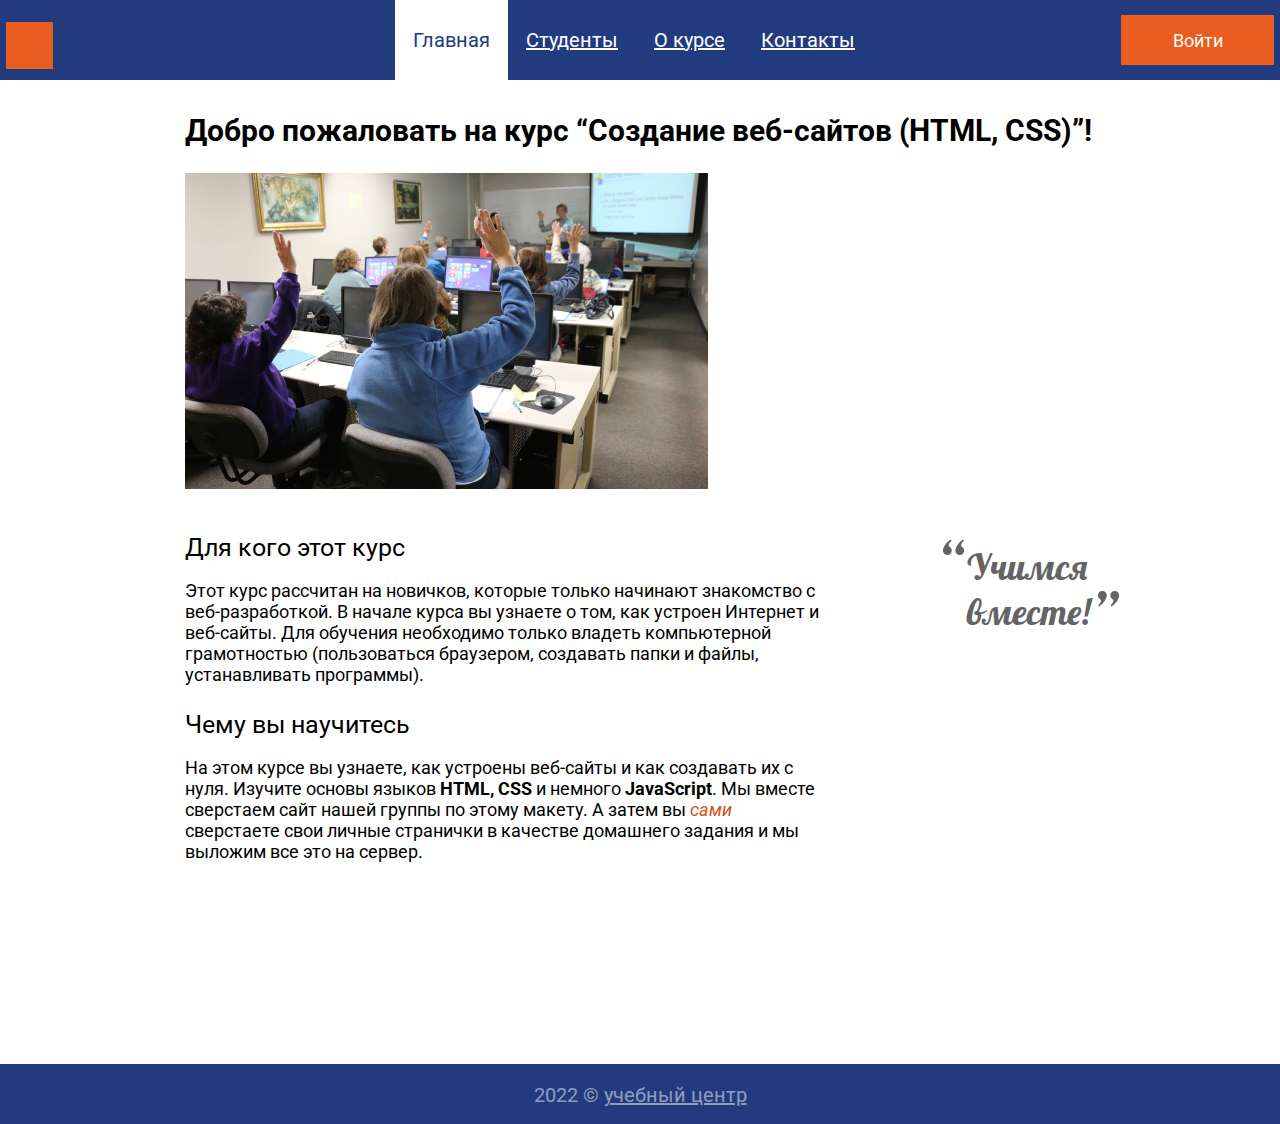
<file: index.html>
<!DOCTYPE html>
<html lang="ru">
<head>
    <meta charset="UTF-8">
    <meta http-equiv="X-UA-Compatible" content="IE=edge">
    <meta name="viewport"
          content="width=device-width, user-scalable=no, initial-scale=1.0, maximum-scale=1.0, minimum-scale=1.0">
    <title>Главная</title>
    <link rel="shortcut icon" href="./img/icon.png" type="image/png">
    <link rel="preconnect" href="https://fonts.googleapis.com">
    <link rel="preconnect" href="https://fonts.gstatic.com" crossorigin>
    <link href="https://fonts.googleapis.com/css2?family=Roboto:wght@400;700&display=swap" rel="stylesheet">
    <link rel="preconnect" href="https://fonts.googleapis.com">
    <link rel="preconnect" href="https://fonts.gstatic.com" crossorigin>
    <link href="https://fonts.googleapis.com/css2?family=Lobster&display=swap" rel="stylesheet">
    <link rel="stylesheet" href="./styles/style.css">
    <link rel="stylesheet" href="./styles/normalize.css">
   </head>
<body class="root">
    <div class="all">
        <header class="header">
            <a class="logo" href="index.html"><img src="./img/logo.svg" alt="Логотип Университета Иннополиса"></a>
            <nav>
                <ul class="menu">
                    <li class="menu_list">
                        <a class="menu_link menu_link_activ" href="index.html"> Главная</a>
                    </li>
                    <li class="menu_list">
                        <a class="menu_link" href="students.html"> Студенты</a>
                    </li>
                    <li class="menu_list">
                        <a class="menu_link" href="about.html"> О курсе</a>
                    </li>
                    <li class="menu_list">
                        <a class="menu_link" href="contacts.html"> Контакты</a>
                    </li>
                </ul>
            </nav>
            <button class="btn">Войти</button>
            <div class="popup_container">
                    <div class="popup_bady"> 
                        <p class="popup_text">Войти на сайт</p>
                        <form action="#">
                            <input class="popup_input" type="text" placeholder="Логин">
                            <input class="popup_input" type="text" placeholder="Пароль">
                            <button class="popup_button">Войти</button>
                        </form>
                        <div class="popup_close">&#10006;</div>
                    </div>
            </div>
        </header>
        <main class="content">
            <h1 class="title">Добро пожаловать на курс “Создание веб-сайтов (HTML, CSS)”!</h1>
            <img class="content__img" src="./img/contentphoto.jpg" alt="Главное фото">
            <div class="content__info">
                <div class="content__section">
                    <div class="content__article">
                        <h3 class="subtitle">Для кого этот курс</h3>
                        <p class="about__text">Этот курс рассчитан на новичков, которые только начинают знакомство с
                            веб-разработкой. В начале курса вы узнаете о том, как устроен Интернет и веб-сайты. Для обучения необходимо только владеть компьютерной грамотностью (пользоваться браузером,
                            создавать папки и файлы, устанавливать программы).
                        </p>
                    </div>
                    <div class="content__article">
                        <h3 class="subtitle">Чему вы научитесь</h3>
                        <p class="about__text">На этом курсе вы узнаете, как устроены веб-сайты и как создавать их с
                            нуля. Изучите основы языков <span class="ingredient"> HTML, CSS</span> и немного <span                                class="ingredient">JavaScript</span>. Мы вместе сверстаем сайт нашей группы по этому
                            макету. А затем вы <span class="ingredient2">сами</span> сверстаете свои личные странички в качестве
                            домашнего задания и мы выложим все это на сервер.
                        </p>
                    </div>
                </div>
                <p class="heading"> <span class="quotes quotes_left ">“</span>
                    Учимся <br>
                    вместе!
                    <span class="quotes quotes_right">”</span>
                </p>
            </div>
        </main>
    </div>
    <footer class="footer">
        <p class="footer_text">2022 &COPY;
            <a class="footer__link" href="#">учебный центр</a>
        </p>
    </footer>
    <script src="./script.js"></script>
</body>

</html>
</file>
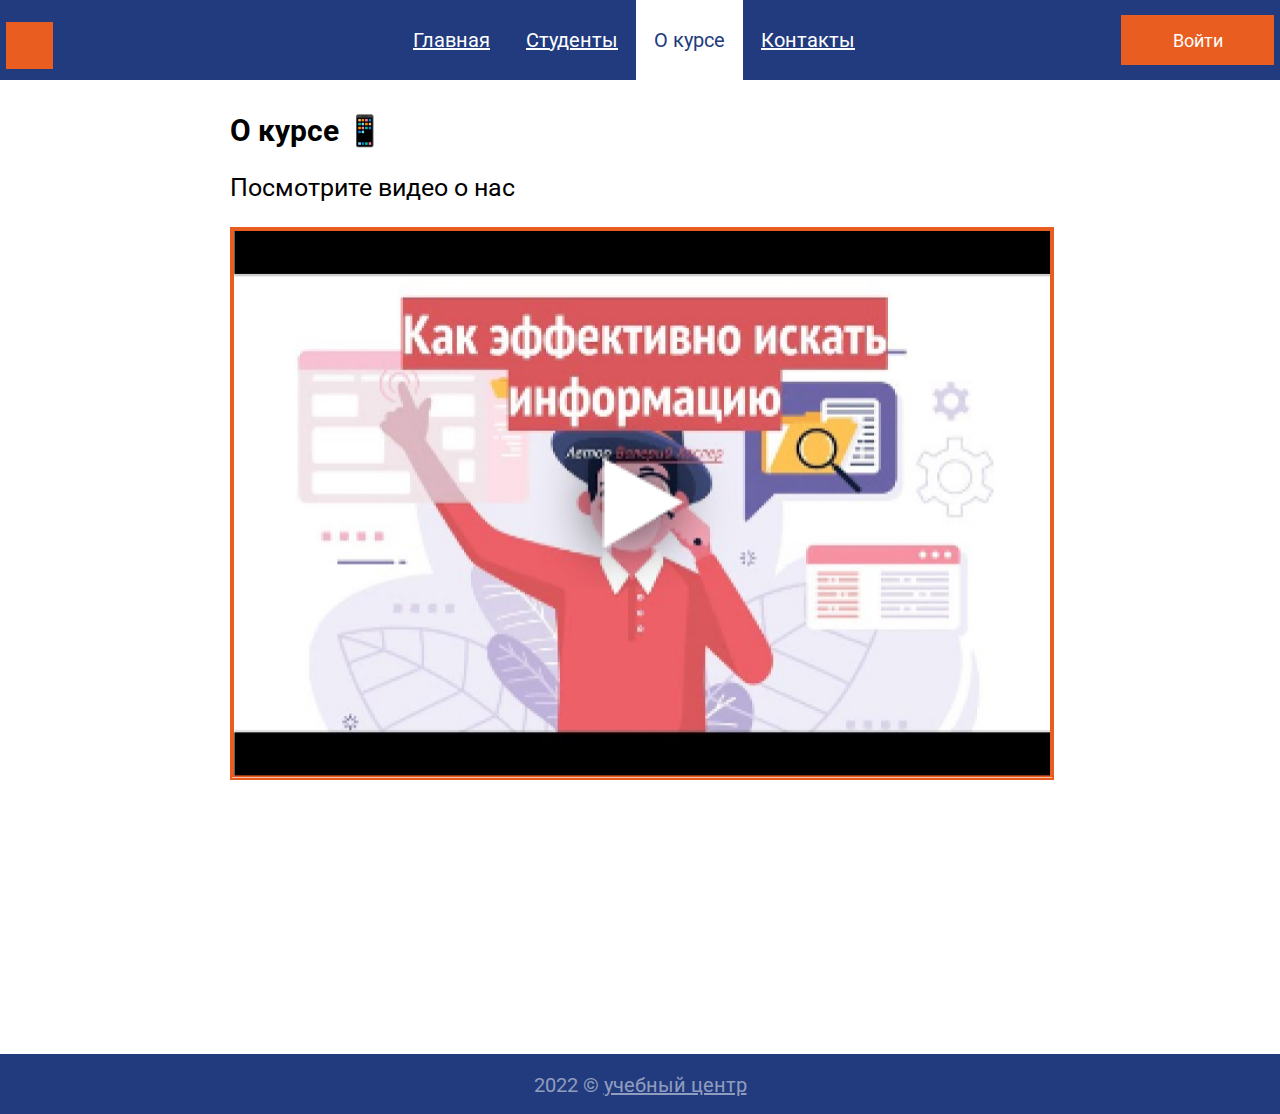
<file: about.html>
<!DOCTYPE html>
<html lang="ru">
<head>
    <meta charset="UTF-8">
    <meta http-equiv="X-UA-Compatible" content="IE=edge">
    <meta name="viewport"
          content="width=device-width, user-scalable=no, initial-scale=1.0, maximum-scale=1.0, minimum-scale=1.0">
    <title>Главная</title>
    <link rel="shortcut icon" href="./img/icon.png" type="image/png">
    <link rel="preconnect" href="https://fonts.googleapis.com">
    <link rel="preconnect" href="https://fonts.gstatic.com" crossorigin>
    <link href="https://fonts.googleapis.com/css2?family=Roboto:wght@400;700&display=swap" rel="stylesheet">
    <link rel="preconnect" href="https://fonts.googleapis.com">
    <link rel="preconnect" href="https://fonts.gstatic.com" crossorigin>
    <link href="https://fonts.googleapis.com/css2?family=Lobster&display=swap" rel="stylesheet">
    <link rel="stylesheet" href="./styles/about.css">
    <link rel="stylesheet" href="./styles/normalize.css">
</head>
<body class="root">
    <div class="all">
        <header class="header">
            <a class="logo" href="index.html"><img src="./img/logo.svg" alt="Логотип Университета Иннополиса"></a>
            <nav>
                <ul class="menu">
                    <li class="menu_list">
                        <a class="menu_link" href="index.html"> Главная</a>
                    </li>
                    <li class="menu_list">
                        <a class="menu_link" href="students.html"> Студенты</a>
                    </li>
                    <li class="menu_list">
                        <a class="menu_link menu_link_activ" href="about.html"> О курсе</a>
                    </li>
                    <li class="menu_list">
                        <a class="menu_link" href="contacts.html"> Контакты</a>
                    </li>
                </ul>
            </nav>
            <button class="btn">Войти</button>
            <div class="popup_container">
                <div class="popup_bady"> 
                    <p class="popup_text">Войти на сайт</p>
                    <form action="#">
                        <input class="popup_input" type="text" placeholder="Логин">
                        <input class="popup_input" type="text" placeholder="Пароль">
                        <button class="popup_button">Войти</button>
                    </form>
                    <div class="popup_close">&#10006;</div>
                </div>
        </div>
        </header>
        <main class="content">
            <div class="about">
                <h2 class="about__title">О курсе &#128241;</h2>
                <p class="text__about">Посмотрите видео о нас</p>            
            <img class="about__img" src="./img/about.jpg" alt="видео о нас">
        </div>
        </main>
    </div>
    <footer class="footer">
        <p class="footer_text">2022 &COPY;
            <a class="footer__link" href="#">учебный центр</a>
        </p>
    </footer>
    <script src="./script.js"></script>
</body>
</html>
</file>
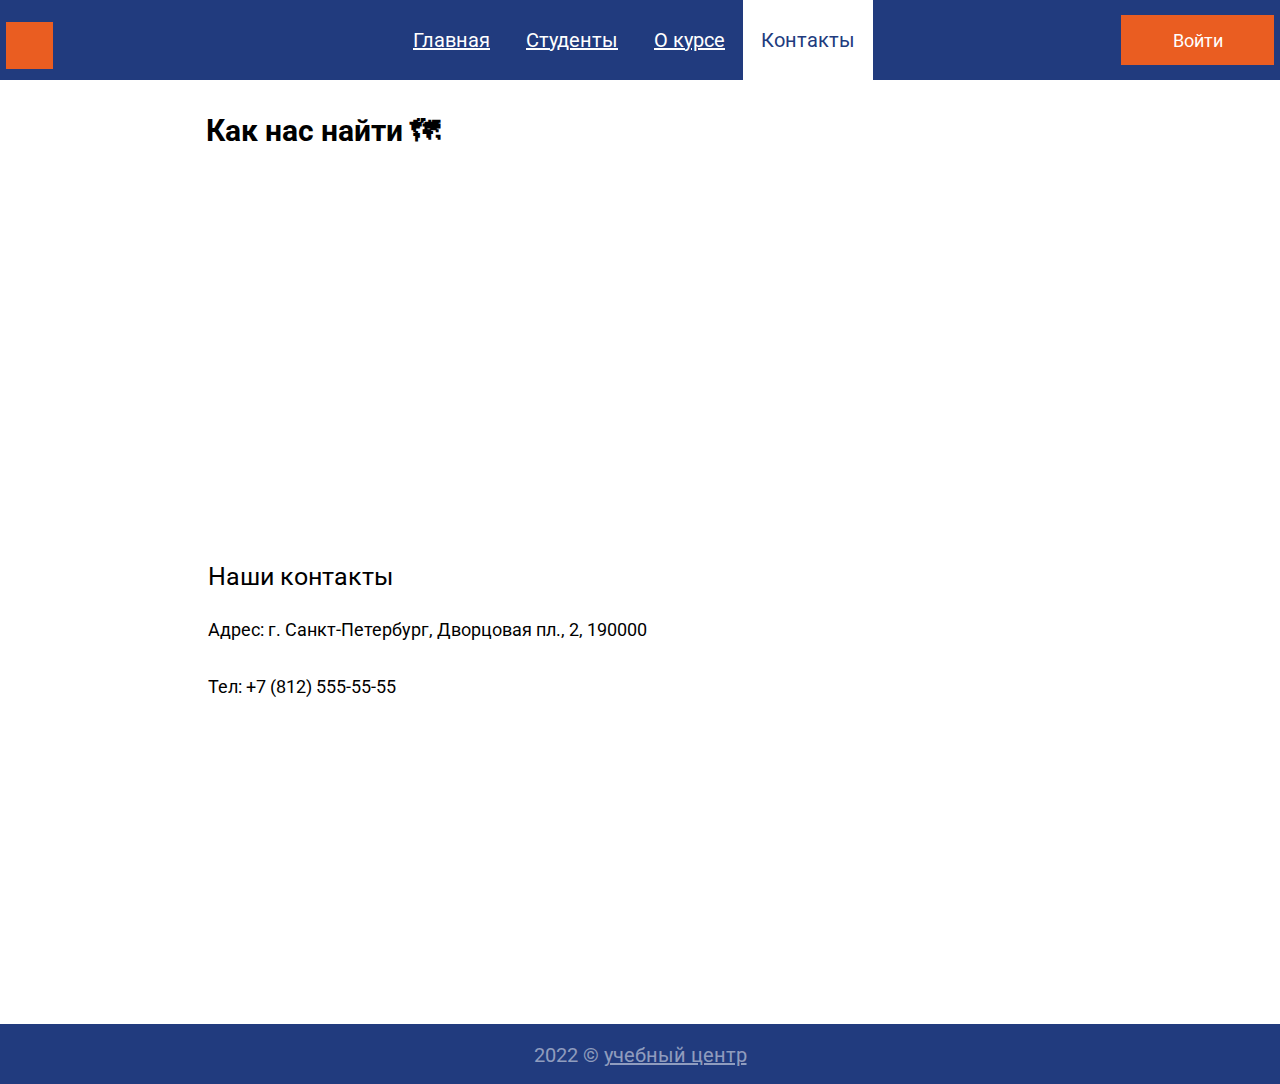
<file: contacts.html>
<!DOCTYPE html>
<html lang="ru">
<head>
    <meta charset="UTF-8">
    <meta http-equiv="X-UA-Compatible" content="IE=edge">
    <meta name="viewport"
        content="width=device-width, user-scalable=no, initial-scale=1.0, maximum-scale=1.0, minimum-scale=1.0">
    <title>Главная</title>
    <link rel="shortcut icon" href="./img/icon.png" type="image/png">
    <link rel="preconnect" href="https://fonts.googleapis.com">
    <link rel="preconnect" href="https://fonts.gstatic.com" crossorigin>
    <link href="https://fonts.googleapis.com/css2?family=Roboto:wght@400;700&display=swap" rel="stylesheet">
    <link rel="preconnect" href="https://fonts.googleapis.com">
    <link rel="preconnect" href="https://fonts.gstatic.com" crossorigin>
    <link href="https://fonts.googleapis.com/css2?family=Lobster&display=swap" rel="stylesheet">
    <link rel="stylesheet" href="./styles/contacts.css">
    <link rel="stylesheet" href="./styles/normalize.css">
</head>
<body class="root">
    <div class="all">
        <header class="header">
            <a class="logo" href="index.html"><img src="./img/logo.svg" alt="Логотип Университета Иннополиса"></a>
            <nav>
                <ul class="menu">
                    <li class="menu_list">
                        <a class="menu_link" href="index.html"> Главная</a>
                    </li>
                    <li class="menu_list">
                        <a class="menu_link" href="students.html"> Студенты</a>
                    </li>
                    <li class="menu_list">
                        <a class="menu_link" href="about.html"> О курсе</a>
                    </li>
                    <li class="menu_list">
                        <a class="menu_link menu_link_activ" href="contacts.html"> Контакты</a>
                    </li>
                </ul>
            </nav>
            <button class="btn">Войти</button>
            <div class="popup_container">
                <div class="popup_bady">
                    <p class="popup_text">Войти на сайт</p>
                    <form action="#">
                        <input class="popup_input" type="text" placeholder="Логин">
                        <input class="popup_input" type="text" placeholder="Пароль">
                        <button class="popup_button">Войти</button>
                    </form>
                    <div class="popup_close">&#10006;</div>
                </div>
            </div>
        </header>
        <main>
            <section class="section">
                <h2 class="contacts__title">Как нас найти &#128506;</h2>
                <iframe class="maps"
                    src="https://www.google.com/maps/embed?pb=!1m18!1m12!1m3!1d1998.4777133680784!2d30.310301526800938!3d59.94080831941171!2m3!1f0!2f0!3f0!3m2!1i1024!2i768!4f13.1!3m3!1m2!1s0x46963110ebe9ea5b%3A0x86b0025c5a84a071!2z0JTQstC-0YDRhtC-0LLQsNGPINC_0LsuLCAyLCDQodCw0L3QutGCLdCf0LXRgtC10YDQsdGD0YDQsywgMTkwMDAw!5e0!3m2!1sru!2sru!4v1677245598896!5m2!1sru!2sru"
                    width="1268" height="370" style="border:0;" allowfullscreen="" loading="lazy"
                    referrerpolicy="no-referrer-when-downgrade"></iframe>
                <p class="contacts__text">Наши контакты</p>
                <div class="contacts_info">
                    <address class="address">
                        <p class="address__text">Адрес: г. Санкт-Петербург, Дворцовая пл., 2, 190000</p>
                        <p> Тел: +7 (812) 555-55-55</p>
                    </address>
                </div>
            </section>
        </main>
    </div>
    <footer class="footer">
        <p class="footer_text">2022 &COPY;
            <a class="footer__link" href="#">учебный центр</a>
        </p>
    </footer>
    <script src="./script.js"></script>
</body>
</html>
</file>
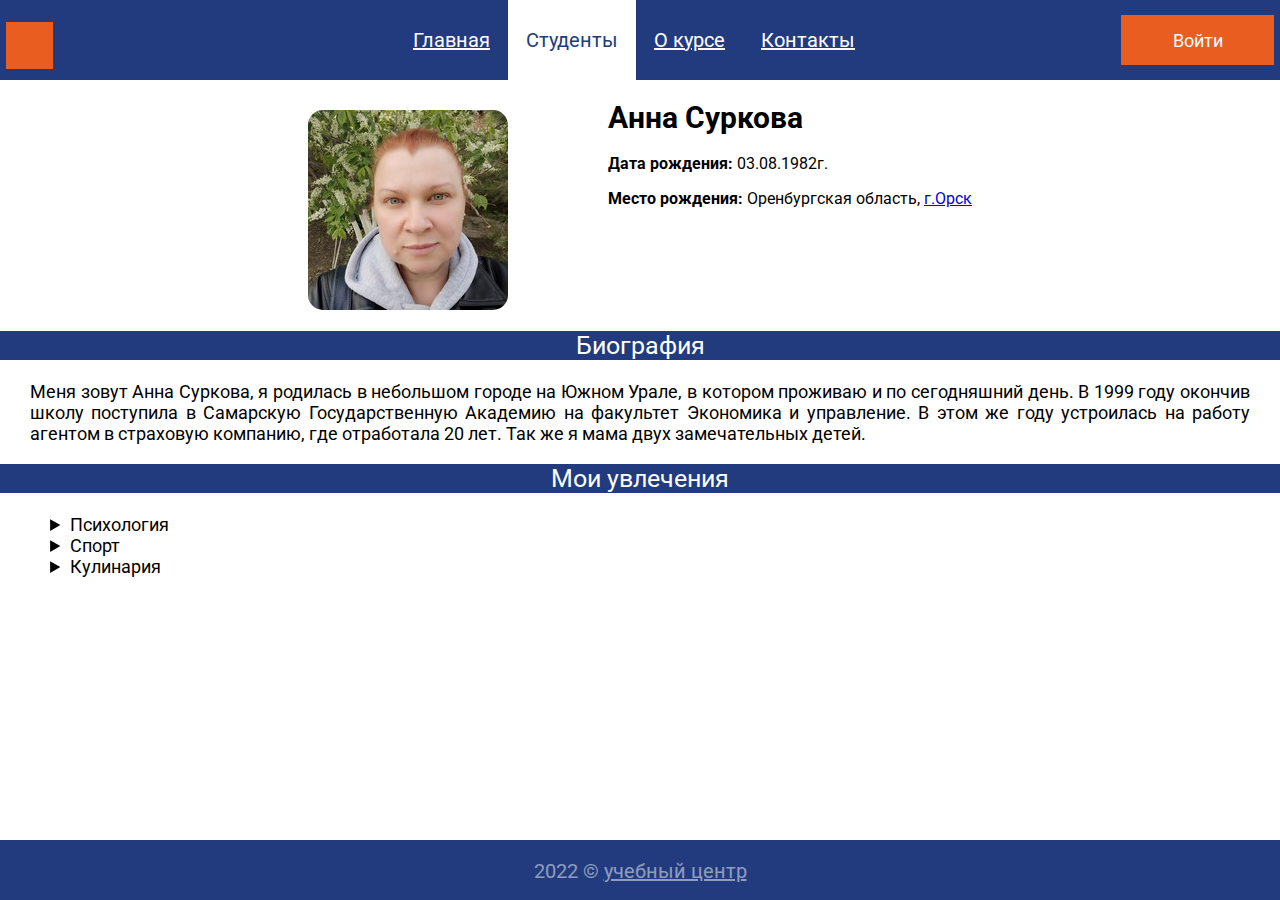
<file: me.html>
<!DOCTYPE html>
<html lang="ru">
<head>
    <meta charset="UTF-8">
    <meta http-equiv="X-UA-Compatible" content="IE=edge">
    <meta name="viewport"
          content="width=device-width, user-scalable=no, initial-scale=1.0, maximum-scale=1.0, minimum-scale=1.0">
    <title>Обо мне</title>
    <link rel="shortcut icon" href="./img/icon.png" type="image/png">
    <link rel="preconnect" href="https://fonts.googleapis.com">
    <link rel="preconnect" href="https://fonts.gstatic.com" crossorigin>
    <link href="https://fonts.googleapis.com/css2?family=Roboto:wght@400;700&display=swap" rel="stylesheet">
    <link rel="preconnect" href="https://fonts.googleapis.com">
    <link rel="preconnect" href="https://fonts.gstatic.com" crossorigin>
    <link href="https://fonts.googleapis.com/css2?family=Lobster&display=swap" rel="stylesheet">
    <link rel="stylesheet" href="./styles/style.css">
    <link rel="stylesheet" href="./styles/normalize.css">
    <link rel="stylesheet" href="./styles/me.css">
   </head>
<body class="root">
    <div class="all">
        <header class="header">
            <a class="logo" href="index.html"><img src="./img/logo.svg" alt="Логотип Университета Иннополиса"></a>
            <nav>
                <ul class="menu">
                    <li class="menu_list">
                        <a class="menu_link" href="index.html">Главная</a>
                    </li>
                    <li class="menu_list">
                        <a class="menu_link menu_link_activ" href="students.html"> Студенты</a>
                    </li>
                    <li class="menu_list">
                        <a class="menu_link" href="about.html"> О курсе</a>
                    </li>
                    <li class="menu_list">
                        <a class="menu_link" href="contacts.html"> Контакты</a>
                    </li>
                </ul>
            </nav>
            <button class="btn">Войти</button>
            <div class="popup_container">
                    <div class="popup_bady"> 
                        <p class="popup_text">Войти на сайт</p>
                        <form action="#">
                            <input class="popup_input" type="text" placeholder="Логин">
                            <input class="popup_input" type="text" placeholder="Пароль">
                            <button class="popup_button">Войти</button>
                        </form>
                        <div class="popup_close">&#10006;</div>
                    </div>
            </div>
        </header>
        <main class="page">
            <section class="info">
                <img class="info__img" src="./img/my_foto.jpg" alt="Моё фото">
                <div class="info_text">
                    <h1 class="info__subject">Анна Суркова</h1>
                <p><span class="info__span">Дата рождения:</span>  03.08.1982г.</p> 
                <p><span class="info__span">Место рождения:</span> Оренбургская область, <a href="https://ru.wikipedia.org/wiki/%D0%9E%D1%80%D1%81%D0%BA" target="_blank">г.Орск</a></p>
                </div>
            </section>
            <article class="desc">
                <h2 class="desc__title">Биография</h2>
                <p class="desc__text">Меня зовут Анна Суркова, я родилась в небольшом городе на Южном Урале, в котором проживаю и по сегодняшний день. В 1999 году окончив школу поступила в Самарскую Государственную Академию на факультет Экономика и управление. В этом же году устроилась на работу агентом в страховую компанию, где отработала 20 лет. Так же я мама двух замечательных детей.</p>

                <h2 class="desc__title">Мои увлечения</h2>
                <ul>
                    <li class="desc__link">Психология</li>
                    <li class="desc__link">Спорт</li>
                    <li 
                    class="desc__link">Кулинария</li>
                </ul>
            </article>
        </main>
    </div>
    <footer class="footer">
        <p class="footer_text">2022 &COPY;
            <a class="footer__link" href="#">учебный центр</a>
        </p>
    </footer>
    <script src="./script.js"></script>
</body>
</html>
</file>
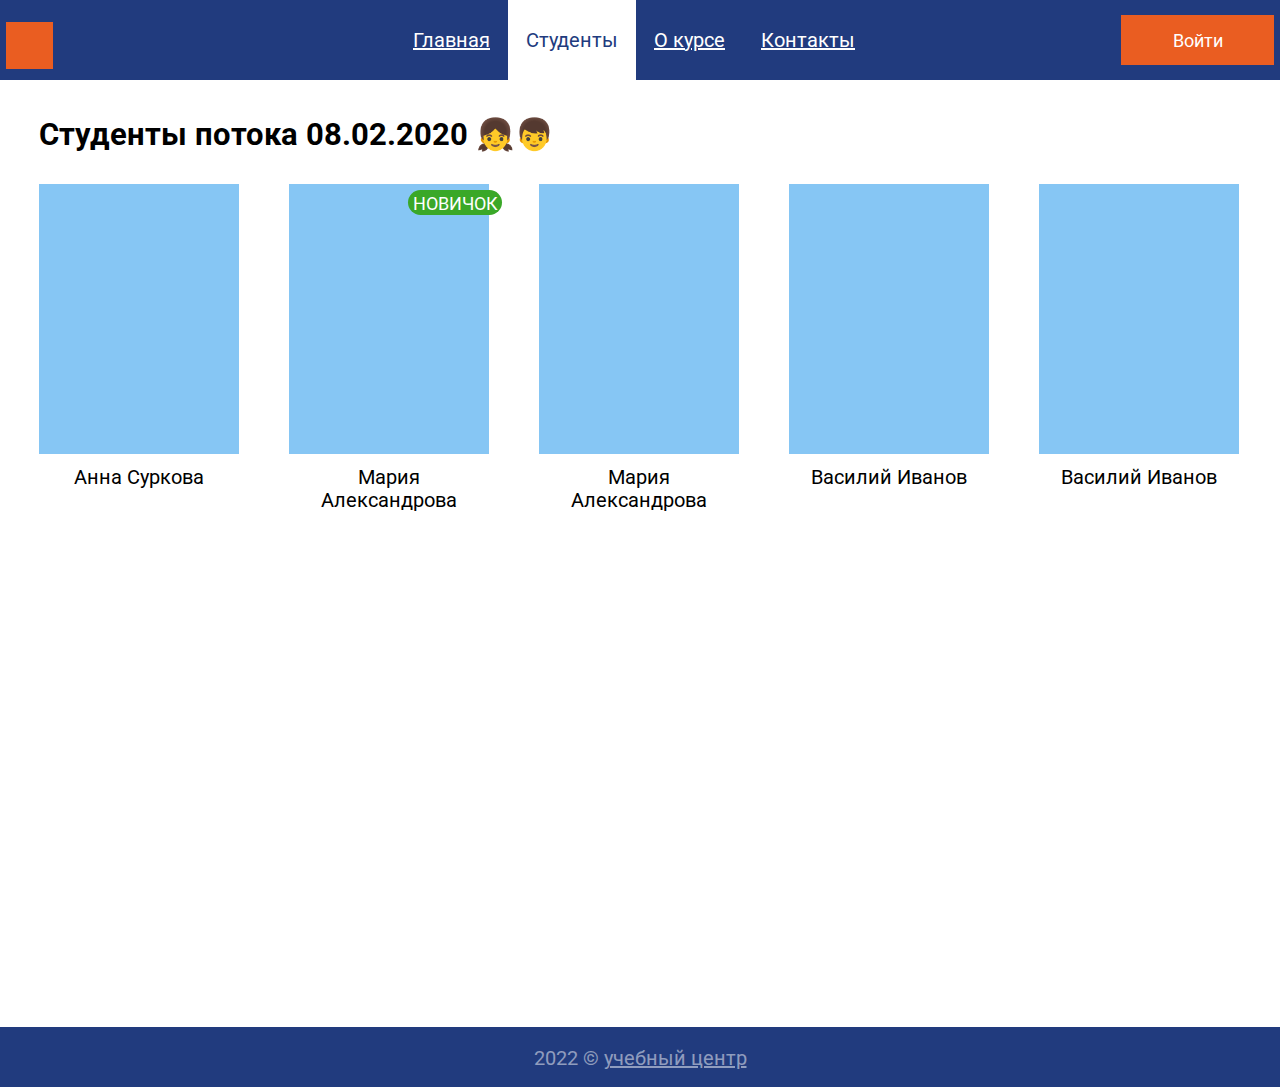
<file: students.html>
<!DOCTYPE html>
<html lang="ru">
<head>
    <meta charset="UTF-8">
    <meta http-equiv="X-UA-Compatible" content="IE=edge">
    <meta name="viewport"
          content="width=device-width, user-scalable=no, initial-scale=1.0, maximum-scale=1.0, minimum-scale=1.0">
    <title>Главная</title>
    <link rel="shortcut icon" href="./img/icon.png" type="image/png">
    <link rel="preconnect" href="https://fonts.googleapis.com">
    <link rel="preconnect" href="https://fonts.gstatic.com" crossorigin>
    <link href="https://fonts.googleapis.com/css2?family=Roboto:wght@400;700&display=swap" rel="stylesheet">
    <link rel="preconnect" href="https://fonts.googleapis.com">
    <link rel="preconnect" href="https://fonts.gstatic.com" crossorigin>
    <link href="https://fonts.googleapis.com/css2?family=Lobster&display=swap" rel="stylesheet">
    <link rel="stylesheet" href="./styles/students.css">
    <link rel="stylesheet" href="./styles/normalize.css">
</head>
<body class="root">
    <div class="all">
        <header class="header">
            <a class="logo" href="index.html"><img src="./img/logo.svg" alt="Логотип Университета Иннополиса"></a>
            <nav>
                <ul class="menu">
                    <li class="menu_list">
                        <a class="menu_link" href="index.html"> Главная</a>
                    </li>
                    <li class="menu_list">
                        <a class="menu_link menu_link_activ" href="students.html"> Студенты</a>
                    </li>
                    <li class="menu_list">
                        <a class="menu_link" href="about.html"> О курсе</a>
                    </li>
                    <li class="menu_list">
                        <a class="menu_link" href="contacts.html"> Контакты</a>
                    </li>
                </ul>
            </nav>
            <button class="btn">Войти</button>
            <div class="popup_container">
                <div class="popup_bady"> 
                    <p class="popup_text">Войти на сайт</p>
                    <form action="#">
                        <input class="popup_input" type="text" placeholder="Логин">
                        <input class="popup_input" type="text" placeholder="Пароль">
                        <button class="popup_button">Войти</button>
                    </form>
                    <div class="popup_close">&#10006;</div>
                </div>
            </div>
        </header>
        <main class="content_students">
            <p class="subject">Студенты потока 08.02.2020 &#128103;&#128102;</p>
            <div class="students">
                <div class="student">
                   <a style="text-decoration: none;" href="me.html"> <img  width="200" height="270" src="./img/student.jpg" alt="студент1">
                    <p style="text-decoration: none;" class="student__name">Анна Суркова</p>
                    </a>
                </div>
                <div class="student">
                    <img width="200" height="270" src="./img/student.jpg" alt="студент1">
                    <p class="student__name">Мария Александрова</p>
                    <p class="student__new">НОВИЧОК</p>
                </div>
                <div class="student">
                    <img width="200" height="270" src="./img/student.jpg" alt="студент1">
                    <p class="student__name">Мария Александрова</p>
                </div>
                <div class="student">
                    <img width="200" height="270" src="./img/student.jpg" alt="студент1">
                    <p class="student__name">Василий Иванов</p>
                </div>
                <div class="student">
                    <img width="200" height="270" src="./img/student.jpg" alt="студент1">
                    <p class="student__name">Василий Иванов</p>
                </div>
            </div>
        </main>
    </div>
    <footer class="footer">
        <p class="footer_text">2022 &COPY;
            <a class="footer__link" href="#">учебный центр</a>
        </p>
    </footer>
    <script src="./script.js"></script>
</body>
</html>
</file>
<file: styles/style.css>
@import url(../styles/header.css);
@import url(../styles/footer.css);
@import url(../styles/layout.css);

.content {
    margin-top: 33px;
    margin-bottom: 187px;
    padding-left: calc(50% - 911px /2);
    padding-right: calc(50% - 911px /2);
}

.title {
    margin-top: 33px;
    margin-bottom: 25px;
    font-style: normal;
    font-weight: 700;
    font-size: 30px;
    line-height: 35px;
    color: #000000;
}

.content__img {
    margin-bottom: 15px;
    width: 523px;
    height: 316px;
    left: 265px;
    top: 173px;
}

.content__info {
    display: flex;
    justify-content: space-between;
}

.content__section {
    width: 634px;
}

.subtitle {
    margin-bottom: 10px;
    font-style: normal;
    font-weight: 400;
    font-size: 25px;
    line-height: 29px;
    color: #000000;
}

.about__text {
    width: 634px;
    margin-bottom: 15px;
    font-style: normal;
    font-weight: 400;
    font-size: 18px;
    line-height: 21px;
    color: #000000;
}

.ingredient {
    font-weight: 700;
}

.ingredient2 {
    font-style: italic;
    font-weight: 400;
    font-size: 18px;
    line-height: 21px;
    color: #CF5510;
}

.heading {
    position: relative;
    width: 129px;
    font-family: 'Lobster', cursive;
    font-style: normal;
    font-weight: 400;
    font-size: 36px;
    line-height: 45px;
    color: #646464;
}

.quotes {
    font-size: 64px;
}

.quotes_left {
    position: absolute;
    left: -30px;
    top: -2px;
}

.quotes_right {
    position: absolute;
    top: 50px;
    right: -22px;
}

@media (max-width: 1024px) {

    /* для планшета */
    .content {
        padding-left: calc(50% - 736px /2);
        padding-right: calc(50% - 736px /2);
    }

    .content__info {
        display: flex;
        justify-content: flex-start;
        flex-direction: column;
        align-items: center;
    }
}

@media (max-width: 767px) {

    /* для мобилки */
    .about__text {
        width: 100%;
    }

    .content__info {
        display: flex;
        align-items: stretch;
        flex-wrap: wrap;
        justify-content: center;
        flex-direction: row;
        padding-left: 28px;
        padding-right: 16px;
    }

    .about__text {
        font-size: 15px;

    }

    .content__img {
        max-width: 100%;
        height: auto;
    }
}
</file>
<file: styles/about.css>
@import url(../styles/header.css);
@import url(../styles/footer.css);
@import url(../styles/layout.css);

.about {
    padding-left: calc(50% - 820px /2);
    padding-right: calc(50% - 820px /2);
    margin-top: 33px;
    margin-bottom: 15px;
}

.about__title {
    font-style: normal;
    font-weight: 700;
    font-size: 30px;
    line-height: 35px;
    color: #000000;
    margin-bottom: 25px;
}

.text__about {
    font-style: normal;
    font-weight: 400;
    font-size: 25px;
    line-height: 29px;
    color: #000000;
}

.about__img {
    width: 820px;
    height: 549.33px;
    left: 286px;
    top: 217px;
    border: 2px solid #EA5D21;
    margin-bottom: 254px;
}

@media (max-width: 1024px) {

    /* для планшета */

    .about__img {
        width: 764px;
    }
}

@media (max-width: 767px) {

    .about__img {
        display: block;
        margin-left: auto;
        margin-right: auto;
        width: 90%;
        height: auto;
    }
}
</file>
<file: styles/contacts.css>
@import url(../styles/header.css);
@import url(../styles/footer.css);
@import url(../styles/layout.css);

.section {
    padding-left: calc(50% - 1268px /2);
    padding-right: calc(50% - 1268px /2);
}

.contacts__title {
    font-style: normal;
    font-weight: 700;
    font-size: 30px;
    line-height: 35px;
    color: #000000;
    margin-top: 33px;
    margin-bottom: 25px;
    padding-left: 200px;
}

.maps {
    width: 1268px;
    height: 370px;
}

.contacts__text {
    font-style: normal;
    font-weight: 400;
    font-size: 25px;
    line-height: 29px;
    color: #000000;
    margin-top: 15px;
    margin-bottom: 10px;
    padding-left: 202px;
}

.contacts_info {
    padding-left: calc(50% - 1268px /2);
    padding-right: calc(50% - 1268px /2);
    margin-left: 202px;
    margin-bottom: 360px;
}

.address {
    font-style: normal;
    font-weight: 400;
    font-size: 18px;
    line-height: 21px;
    color: #000000;
    width: 439px;
    height: 63px;
    display: flex;
    flex-direction: column;
    justify-content: space-between;
}

@media (max-width: 1024px) {
    /* для планшета */

    .maps {
        max-width: 100%;
        height: 100%;
    }
}

@media (max-width: 767px) {

    /* для мобилки */

    .contacts__title {
        padding-left: 16px;
    }

    .contacts__text {
        padding-left: 16px;
      
    }

    .contacts_info {
        margin-left: 10px;
    }

    .address {
        max-width: 100%;
    }

    .address__text {
        word-wrap: break-word;
        width: 310px;
    }

    .maps {
        display: block;
        margin-left: auto;
        margin-right: auto;
        width: 90%;
        height: auto;
    }
}
</file>
<file: styles/me.css>
.info {
    display: flex;
    justify-content: center;
    gap: 100px;
    align-items: stretch;
}

.info__img {
    width: 200px;
    height: 200px;
    border-radius: 15px;
    margin-top: 30px;
}

.info__subject {
    font-size: 30px;
    font-style: normal;
    font-weight: 700;
    font-size: 30px;
    line-height: 35px;
    color: #000000;
}

.info__span {
    font-weight: 700;
}
.desc {
    margin-bottom: 250px;
}

.desc__title { 
    background: #213B7E;
    text-align: center;
    color: white;
    font-style: normal;
    font-weight: 400;
    font-size: 25px;
    line-height: 29px;
}

.desc__text {
    font-style: normal;
    font-weight: 400;
    font-size: 18px;
    line-height: 21px;
    color: #000000;
    text-align: justify;
    padding-left: 30px;
    padding-right: 30px;
}

.desc__link {
    font-style: normal;
    font-weight: 400;
    font-size: 18px;
    line-height: 21px;
    color: #000000;
    text-align: justify;
    list-style-type: disclosure-closed; 
    margin-left: 30px;    
}

@media (max-width: 767px) {

    /* для мобилки */

    .info {
        text-align: center;
        display: block;
    }}
</file>
<file: styles/students.css>
@import url(../styles/header.css);
@import url(../styles/footer.css);
@import url(../styles/layout.css);

.content_students {
    padding-left: calc(50% - 1202px /2);
    padding-right: calc(50% - 1202px /2);
}

.subject {
    font-style: normal;
    font-weight: 700;
    font-size: 31px;
    line-height: 36px;
    color: #000000;
    margin-top: 37px;
}

.students {
    margin-top: 24px;
    display: flex;
    flex-wrap: wrap;
    gap: 50px;
    margin-bottom: 495px;
}

.student {
    width: 200px;
    position: relative;   
}

.student__new {
    position: absolute;
    top: -12px;
    right: -13px;
    font-style: normal;
    font-weight: 400;
    font-size: 18px;
    line-height: 21px;
    color: #FFFFFF;
    background: #3AA828;
    border-radius: 20px;
    padding: 3px 4px 1px 5px;
}


.student__name {
    font-style: normal;
    font-weight: 400;
    font-size: 20px;
    line-height: 23px;
    color: #000000;
    text-align: center;
    margin-top: 8px; 
 }


@media (max-width: 1024px) {

    /* для планшета */
    .content_students {
        padding-left: calc(50% - 736px /2);
        padding-right: calc(50% - 736px /2);
    }
}

@media (max-width: 767px) {

    /* для мобилки */
   
    .content_students{
        padding-left: 16px;
        padding-right: 16px;
    }
     
    .subject{
        text-align: center;
    }
    
    .students{
        justify-content: center;
    }


}
</file>
